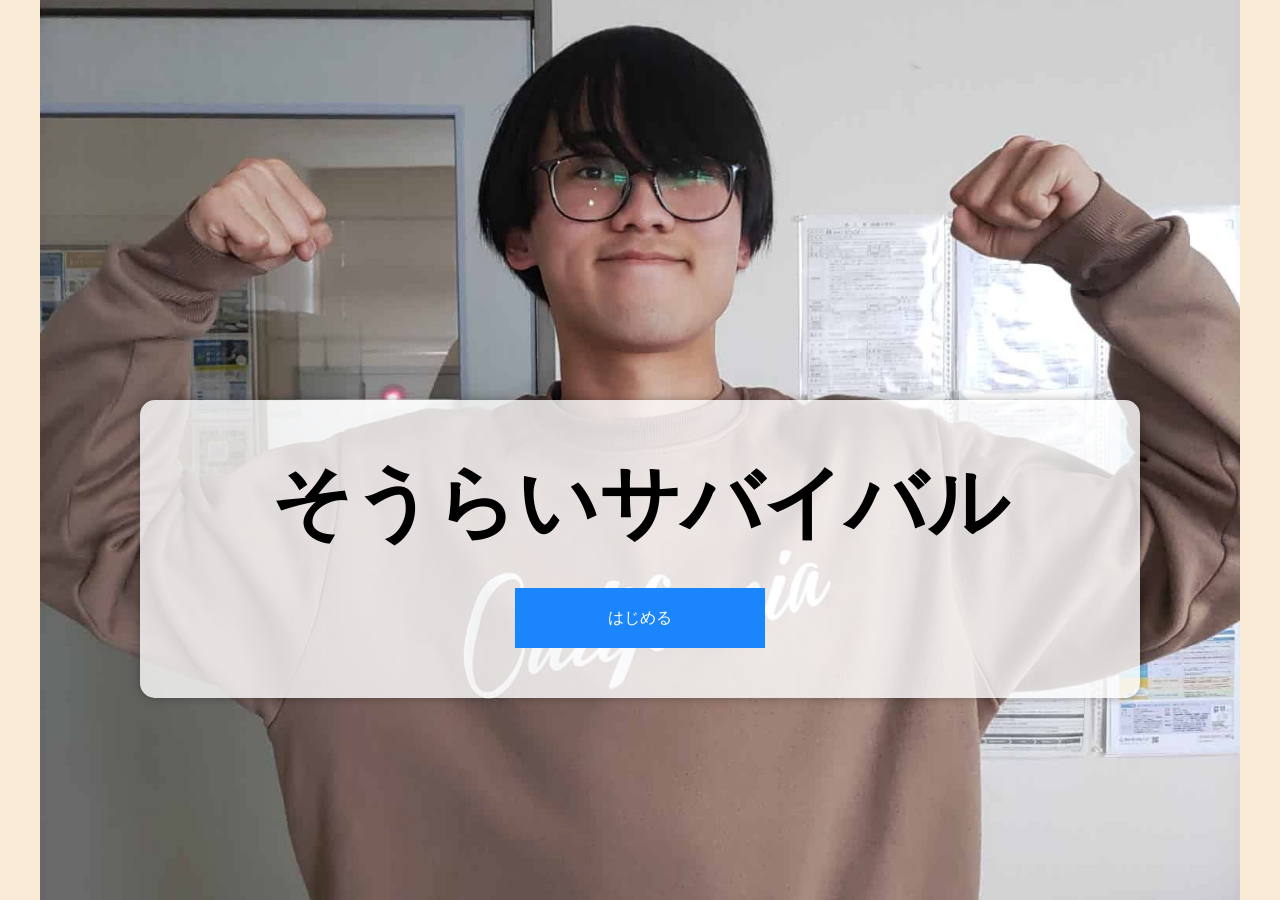
<file: index.html>
<!DOCTYPE html>
<html lang="ja">
<head>
    <meta charset="UTF-8">
    <meta name="viewport" content="width=device-width, initial-scale=1.0">
    <link rel="stylesheet" href="./system.css">
    <title>そうらいサバイバル</title>
</head>
<body class="taitoru">
<div class="taitoru-mozi">
    <h1>そうらいサバイバル</h1>
    <a href="./game.html" class="start">はじめる</a>
</div>
</body>
</html>
</file>
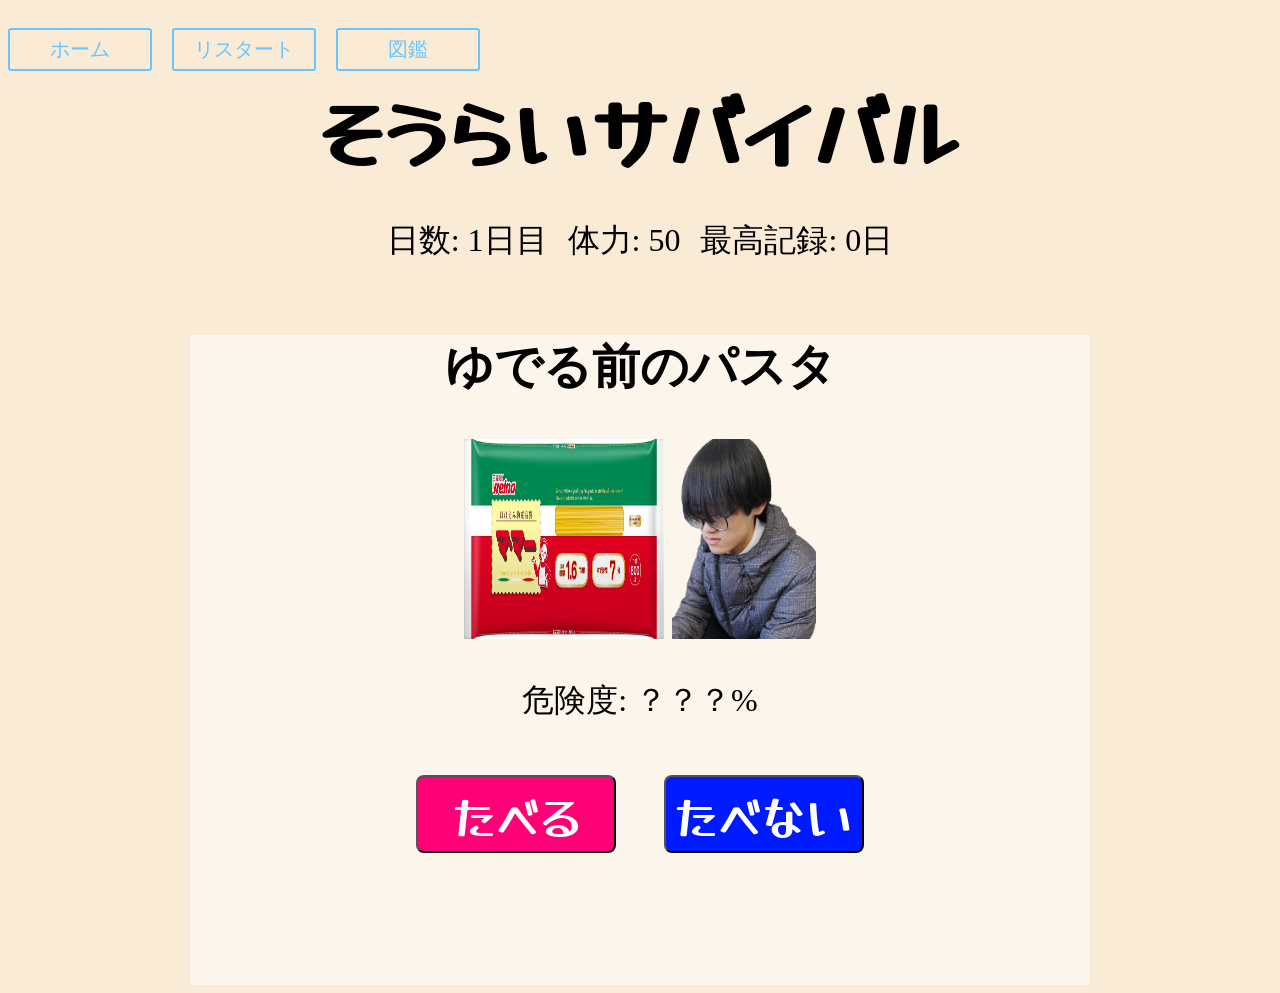
<file: game.html>
<!DOCTYPE html>
<html lang="ja">
<head>
    <meta charset="UTF-8">
    
    <!-- フォント -->
    <link rel="preconnect" href="https://fonts.googleapis.com">
    <link rel="preconnect" href="https://fonts.gstatic.com" crossorigin>
    <link href="https://fonts.googleapis.com/css2?family=Yusei+Magic&display=swap" rel="stylesheet">
      
    <link rel="stylesheet" href="./system.css">
    <title>蒼來サバイバル</title>
</head>
<body>
    <div class="totan">
        <a class="home" href="./index.html">ホーム</a>
        <a class="restart" href="./game.html">リスタート</a>
        <a class="zukanb" href="./zukan.html">図鑑</a>
    </div>

    <h1>そうらいサバイバル</h1>
    <div class="data">
        <p>日数: <span id="day">1</span>日目</p>
        <p>体力: <span id="hp">50</span></p>
        <p>最高記録: <span id="highScore">0</span>日</p>
        
    </div>

    <div class="gamebody">
            <h2 id="foodName"></h2>

            <img class="foodimg" id="foodImage" src="" width="200">
            <img id="souraiimg" src="./img/taiki.png" alt="" height="200">

            <p class="risk">危険度: <span id="risk"></span>%</p>

            <button id="eatBtn" onclick="eat()">たべる</button>
            <button id="skipBtn" onclick="skip()">たべない</button>

            <button id="nextBtn" onclick="nextDay()" style="display:none;">次の日へ</button>
            
            <p id="message"></p>

    </div>

    <script src="./js/foods.js"></script>
    <script src="./js/system.js"></script>

</body>

</html>
</file>
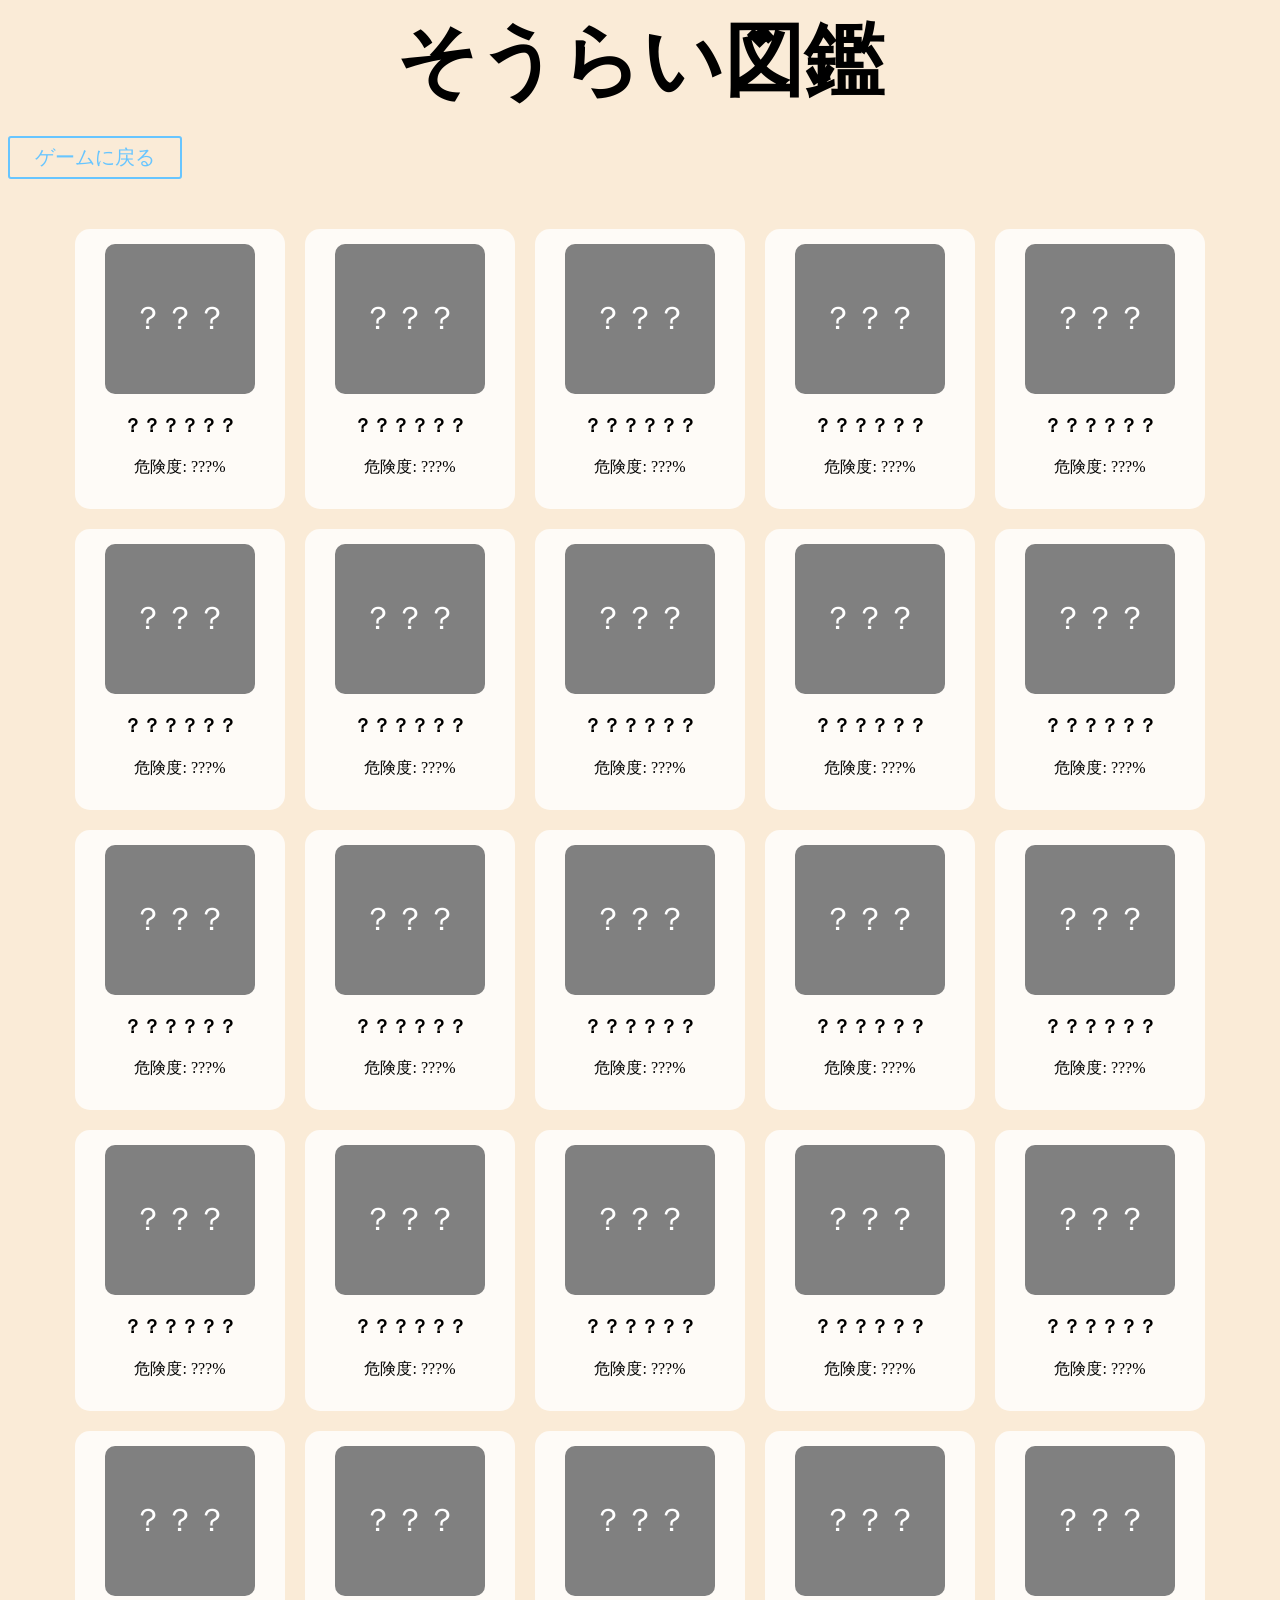
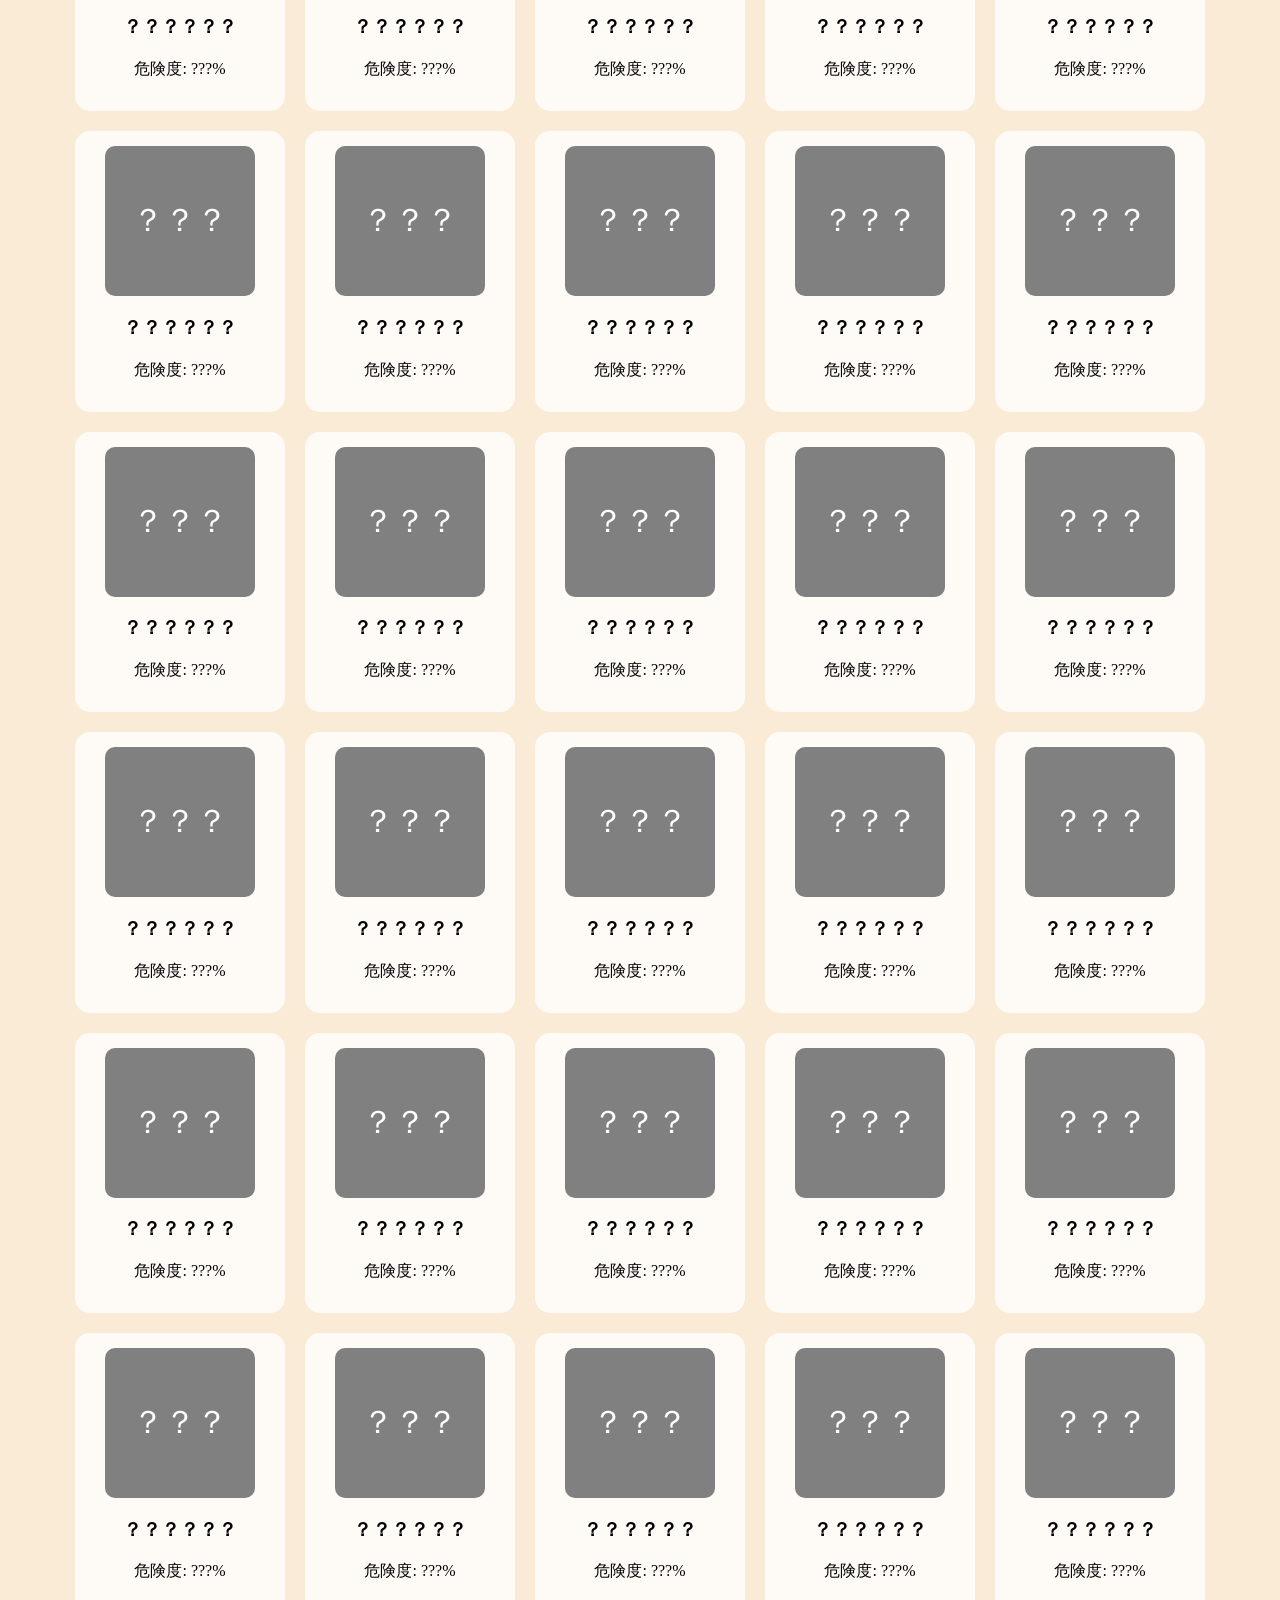
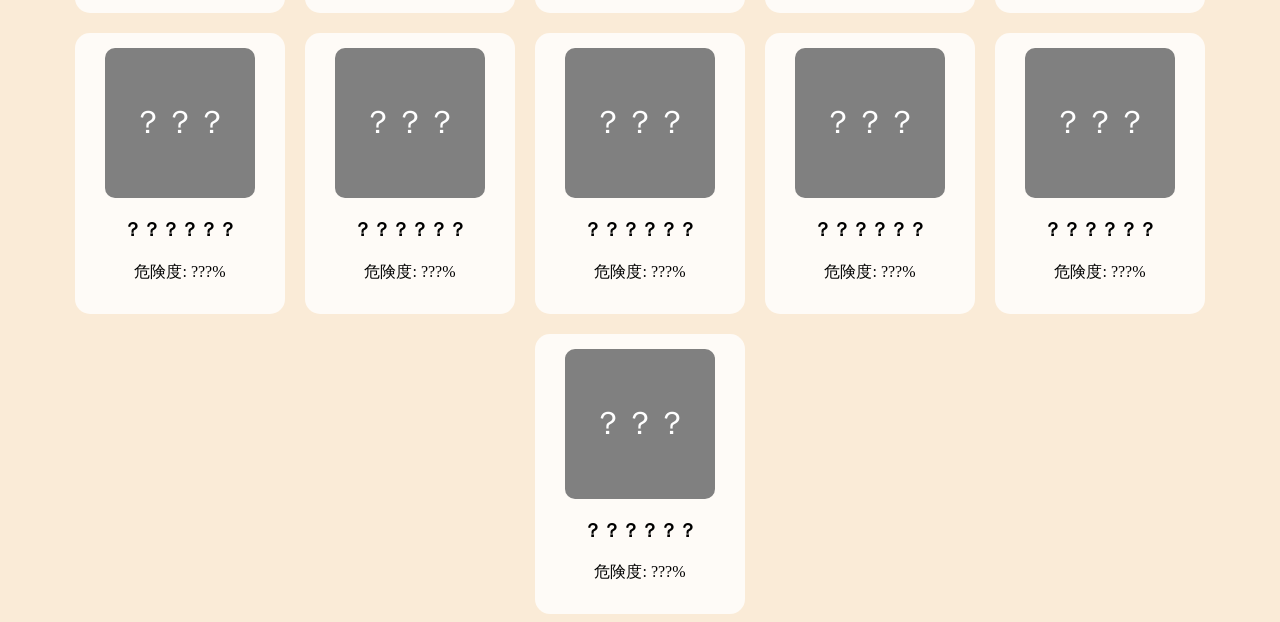
<file: zukan.html>
<!DOCTYPE html>
<html lang="ja">
<head>
<meta charset="UTF-8">
<link rel="stylesheet" href="./system.css">
<title>図鑑</title>
</head>
<body>

<h1>そうらい図鑑</h1>
<a class="gameb" href="./game.html">ゲームに戻る</a>

<div id="zukanList" class="zukan"></div>

<script src="./js/foods.js"></script>
<script src="./js/zukan.js"></script>

</body>
</html>
</file>
<file: system.css>
/* 共通 */
h1{
    font-family: "Yusei Magic", sans-serif;
    font-size: 80px;
    margin: 0 auto;
    text-align: center;
}

body{
    background-color: antiquewhite;
}

/* タイトル画面 */
.taitoru{
    background-image: url(./img/taitoru.jpg);
    background-repeat: no-repeat;
    background-position: center top;
    background-size: 1200px;
}

.taitoru-mozi{
    text-align: center;
    padding: 50px;
    background-color: rgba(255, 255, 255, 0.8);
    border-radius: 15px;
    box-shadow: 0 0 10px rgba(0, 0, 0, 0.3);
    max-width: 900px;
    margin: 400px auto;
    margin-bottom: 0px;
}

.start {
    margin-top: 30px;
    display: inline-block;
    width: 250px;
    text-align: center;
    text-decoration: none;
    line-height: 60px;
    outline: none;
    color: #FFFFFF;
    background-color: #1B85FB;
    -webkit-transition: all .3s;
    transition: all .3s;
  }
  .start:hover {
    color: #FFFFFF;
    background-color: #1B85FB;
    opacity: 0.7;
  }  

/* ゲーム画面 **********************************************************************************/
.gamebody{
    text-align: center;
    font-size: 2rem;
    background-color: rgba(255, 255, 255, 0.5);
    max-width: 900px;
    margin: 400px auto;
    margin-top: 0px;
    margin-bottom: 0px;
    height: 650px;
}

/* リセット、ホームボタン 図鑑ボタン*/
.totan{
    display: flex;
    gap: 20px;
}

.restart,.home,.zukanb{
    display: inline-block;
    padding: 0.3em 1em;
    text-decoration: none;
    color: #67c5ff;
    border: solid 2px #67c5ff;
    border-radius: 3px;
    transition: .4s;
    font-size: 20px;
    margin-top: 20px;
    width: 100px;
    text-align: center;
}

.home:hover {
    background: #67c5ff;
    color: white;
}  

.restart:hover{
    background: #67c5ff;
    color: white;
}

.zukanb:hover{
    background: #67c5ff;
    color: white;
}

/***************************************************/
.data{
    display: flex;
    justify-content: center;
    align-items: center;
    font-size: 2rem;
    gap: 20px;
}

.foodimg{
    height: 200px;
}

.risk{
    font-size: 2rem;
}

#eatBtn{
    font-family: "Yusei Magic", sans-serif;
    background-color: rgb(255, 0, 119);
    color: white;
    border-radius: 8px;
    font-size: 50px;
    width: 200px;
    margin: 20px;
}

#skipBtn{
    font-family: "Yusei Magic", sans-serif;
    background-color: rgb(0, 26, 255);
    color: white;
    border-radius: 8px;
    font-size: 50px;
    width: 200px;
    margin: 20px;
}

#nextBtn{
    font-family: "Yusei Magic", sans-serif;
    background-color:dimgrey;
    color: white;
    border-radius: 8px;
    font-size: 50px;
    width: 200px;
    margin: 20px;
}

#message{
    font-family: "Yusei Magic", sans-serif;
    font-size: 30px;
}
/* 図鑑**************************************************************** */
.zukan {
    display: flex;
    flex-wrap: wrap;
    gap: 20px;
    justify-content: center;
    margin-top: 50px;
}

.zukanItem {
    width: 180px;
    text-align: center;
    background: rgba(255,255,255,0.8);
    padding: 15px;
    border-radius: 15px;
}

.zukanImg {
    width: 150px;
    height: 150px;
    object-fit: cover;
    border-radius: 10px;
}

.unknownImg {
    margin-left: 15px;
    justify-content: center;
    width: 150px;
    height: 150px;
    background: gray;
    display: flex;
    align-items: center;
    justify-content: center;
    color: white;
    font-size: 2rem;
    border-radius: 10px;
}

.gameb{
    display: inline-block;
    padding: 0.3em 1em;
    text-decoration: none;
    color: #67c5ff;
    border: solid 2px #67c5ff;
    border-radius: 3px;
    transition: .4s;
    font-size: 20px;
    margin-top: 20px;
    width: 130px;
    text-align: center;
}

.gameb:hover {
    background: #67c5ff;
    color: white;
}
</file>
